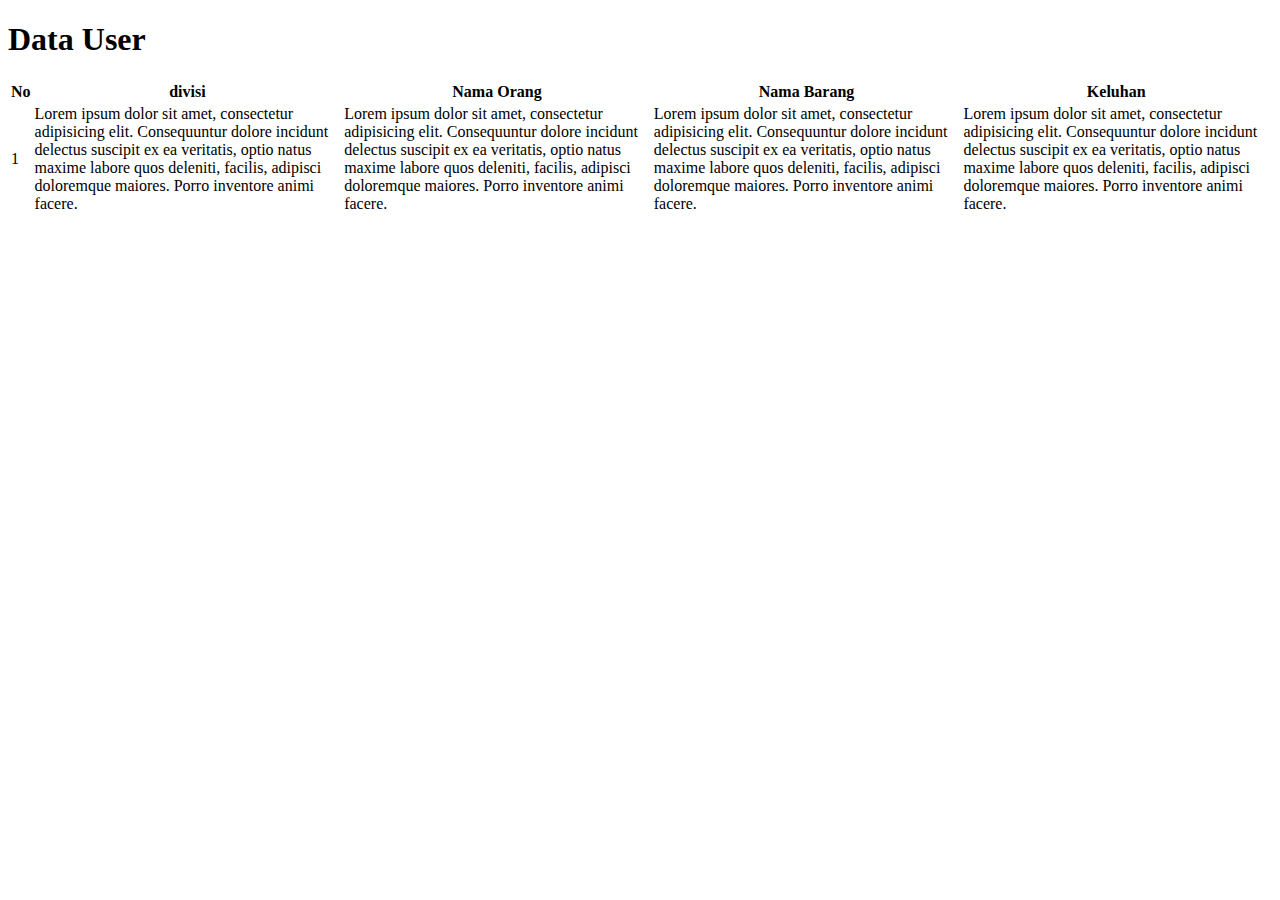
<file: public/index.html>
<!DOCTYPE html>
<html lang="en">
    <head>
        <meta charset="UTF-8" />
        <meta name="viewport" content="width=device-width, initial-scale=1.0" />
        <title>Document</title>
    </head>
    <body>
        <!-- Navbar -->

        <!-- Content -->
        <div
            class="
                d-sm-flex
                align-items-center
                justify-content-center
                mb-4
                mt-3
            "
        >
            <h1 class="h3 mb-0 text-gray-800">Data User</h1>
        </div>
        <div class="container">
            <div class="row">
                <div class="table-responsive col-12 mt-5">
                    <table class="table table-bordered">
                        <thead>
                            <tr>
                                <th>No</th>
                                <th>divisi</th>
                                <th>Nama Orang</th>
                                <th>Nama Barang</th>
                                <th>Keluhan</th>
                            </tr>
                        </thead>
                        <tbody>
                            <tr>
                                <td>1</td>
                                <td>
                                    Lorem ipsum dolor sit amet, consectetur
                                    adipisicing elit. Consequuntur dolore
                                    incidunt delectus suscipit ex ea veritatis,
                                    optio natus maxime labore quos deleniti,
                                    facilis, adipisci doloremque maiores. Porro
                                    inventore animi facere.
                                </td>
                                <td>
                                    Lorem ipsum dolor sit amet, consectetur
                                    adipisicing elit. Consequuntur dolore
                                    incidunt delectus suscipit ex ea veritatis,
                                    optio natus maxime labore quos deleniti,
                                    facilis, adipisci doloremque maiores. Porro
                                    inventore animi facere.
                                </td>
                                <td>
                                    Lorem ipsum dolor sit amet, consectetur
                                    adipisicing elit. Consequuntur dolore
                                    incidunt delectus suscipit ex ea veritatis,
                                    optio natus maxime labore quos deleniti,
                                    facilis, adipisci doloremque maiores. Porro
                                    inventore animi facere.
                                </td>
                                <td>
                                    Lorem ipsum dolor sit amet, consectetur
                                    adipisicing elit. Consequuntur dolore
                                    incidunt delectus suscipit ex ea veritatis,
                                    optio natus maxime labore quos deleniti,
                                    facilis, adipisci doloremque maiores. Porro
                                    inventore animi facere.
                                </td>
                            </tr>
                        </tbody>
                    </table>
                </div>
            </div>
        </div>

        <script>
            $(document).ready(function () {
                $(".datepicker").datepicker({
                    uiLibrary: "bootstrap4",
                    icons: {
                        rightIcon: '<img src="asset/images/ic_doe.png" />',
                    },
                });
            });
        </script>
    </body>
</html>
</file>
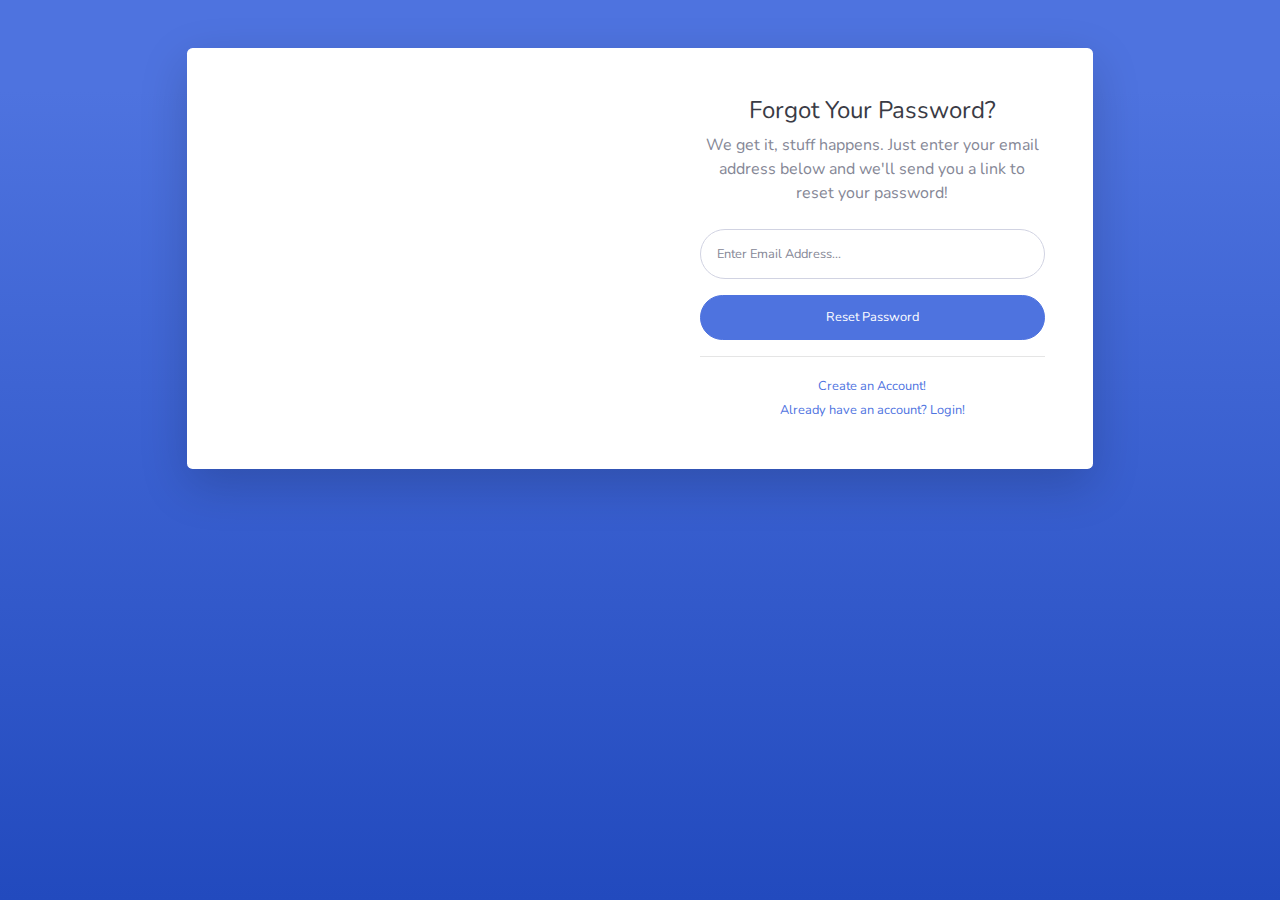
<file: public/admin/startbootstrap-sb-admin-2-gh-pages/forgot-password.html>
<!DOCTYPE html>
<html lang="en">

<head>

  <meta charset="utf-8">
  <meta http-equiv="X-UA-Compatible" content="IE=edge">
  <meta name="viewport" content="width=device-width, initial-scale=1, shrink-to-fit=no">
  <meta name="description" content="">
  <meta name="author" content="">

  <title>SB Admin 2 - Forgot Password</title>

  <!-- Custom fonts for this template-->
  <link href="vendor/fontawesome-free/css/all.min.css" rel="stylesheet" type="text/css">
  <link href="https://fonts.googleapis.com/css?family=Nunito:200,200i,300,300i,400,400i,600,600i,700,700i,800,800i,900,900i" rel="stylesheet">

  <!-- Custom styles for this template-->
  <link href="css/sb-admin-2.min.css" rel="stylesheet">

</head>

<body class="bg-gradient-primary">

  <div class="container">

    <!-- Outer Row -->
    <div class="row justify-content-center">

      <div class="col-xl-10 col-lg-12 col-md-9">

        <div class="card o-hidden border-0 shadow-lg my-5">
          <div class="card-body p-0">
            <!-- Nested Row within Card Body -->
            <div class="row">
              <div class="col-lg-6 d-none d-lg-block bg-password-image"></div>
              <div class="col-lg-6">
                <div class="p-5">
                  <div class="text-center">
                    <h1 class="h4 text-gray-900 mb-2">Forgot Your Password?</h1>
                    <p class="mb-4">We get it, stuff happens. Just enter your email address below and we'll send you a link to reset your password!</p>
                  </div>
                  <form class="user">
                    <div class="form-group">
                      <input type="email" class="form-control form-control-user" id="exampleInputEmail" aria-describedby="emailHelp" placeholder="Enter Email Address...">
                    </div>
                    <a href="login.html" class="btn btn-primary btn-user btn-block">
                      Reset Password
                    </a>
                  </form>
                  <hr>
                  <div class="text-center">
                    <a class="small" href="register.html">Create an Account!</a>
                  </div>
                  <div class="text-center">
                    <a class="small" href="login.html">Already have an account? Login!</a>
                  </div>
                </div>
              </div>
            </div>
          </div>
        </div>

      </div>

    </div>

  </div>

  <!-- Bootstrap core JavaScript-->
  <script src="vendor/jquery/jquery.min.js"></script>
  <script src="vendor/bootstrap/js/bootstrap.bundle.min.js"></script>

  <!-- Core plugin JavaScript-->
  <script src="vendor/jquery-easing/jquery.easing.min.js"></script>

  <!-- Custom scripts for all pages-->
  <script src="js/sb-admin-2.min.js"></script>

</body>

</html>
</file>
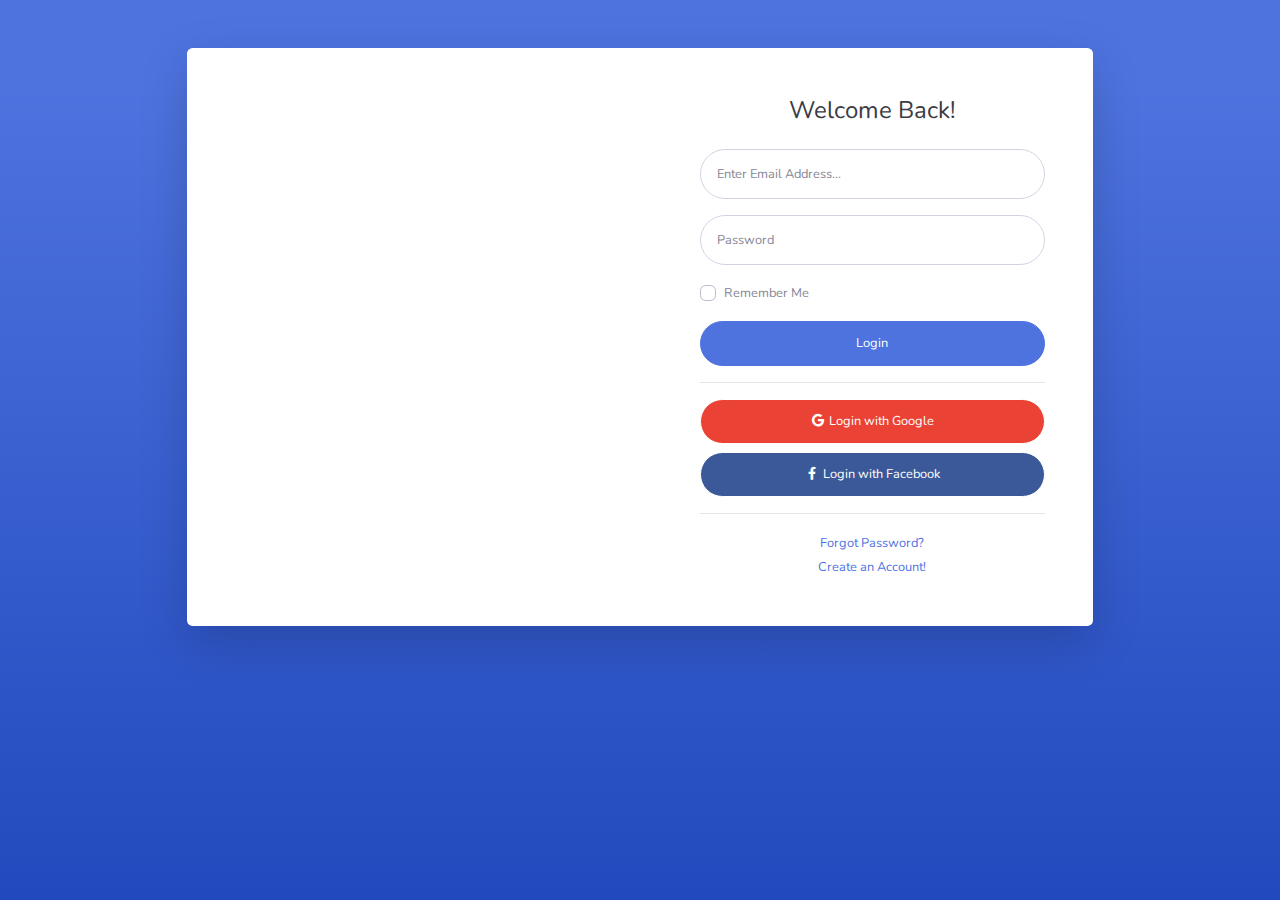
<file: public/admin/startbootstrap-sb-admin-2-gh-pages/login.html>
<!DOCTYPE html>
<html lang="en">

<head>

  <meta charset="utf-8">
  <meta http-equiv="X-UA-Compatible" content="IE=edge">
  <meta name="viewport" content="width=device-width, initial-scale=1, shrink-to-fit=no">
  <meta name="description" content="">
  <meta name="author" content="">

  <title>SB Admin 2 - Login</title>

  <!-- Custom fonts for this template-->
  <link href="vendor/fontawesome-free/css/all.min.css" rel="stylesheet" type="text/css">
  <link href="https://fonts.googleapis.com/css?family=Nunito:200,200i,300,300i,400,400i,600,600i,700,700i,800,800i,900,900i" rel="stylesheet">

  <!-- Custom styles for this template-->
  <link href="css/sb-admin-2.min.css" rel="stylesheet">

</head>

<body class="bg-gradient-primary">

  <div class="container">

    <!-- Outer Row -->
    <div class="row justify-content-center">

      <div class="col-xl-10 col-lg-12 col-md-9">

        <div class="card o-hidden border-0 shadow-lg my-5">
          <div class="card-body p-0">
            <!-- Nested Row within Card Body -->
            <div class="row">
              <div class="col-lg-6 d-none d-lg-block bg-login-image"></div>
              <div class="col-lg-6">
                <div class="p-5">
                  <div class="text-center">
                    <h1 class="h4 text-gray-900 mb-4">Welcome Back!</h1>
                  </div>
                  <form class="user">
                    <div class="form-group">
                      <input type="email" class="form-control form-control-user" id="exampleInputEmail" aria-describedby="emailHelp" placeholder="Enter Email Address...">
                    </div>
                    <div class="form-group">
                      <input type="password" class="form-control form-control-user" id="exampleInputPassword" placeholder="Password">
                    </div>
                    <div class="form-group">
                      <div class="custom-control custom-checkbox small">
                        <input type="checkbox" class="custom-control-input" id="customCheck">
                        <label class="custom-control-label" for="customCheck">Remember Me</label>
                      </div>
                    </div>
                    <a href="index.html" class="btn btn-primary btn-user btn-block">
                      Login
                    </a>
                    <hr>
                    <a href="index.html" class="btn btn-google btn-user btn-block">
                      <i class="fab fa-google fa-fw"></i> Login with Google
                    </a>
                    <a href="index.html" class="btn btn-facebook btn-user btn-block">
                      <i class="fab fa-facebook-f fa-fw"></i> Login with Facebook
                    </a>
                  </form>
                  <hr>
                  <div class="text-center">
                    <a class="small" href="forgot-password.html">Forgot Password?</a>
                  </div>
                  <div class="text-center">
                    <a class="small" href="register.html">Create an Account!</a>
                  </div>
                </div>
              </div>
            </div>
          </div>
        </div>

      </div>

    </div>

  </div>

  <!-- Bootstrap core JavaScript-->
  <script src="vendor/jquery/jquery.min.js"></script>
  <script src="vendor/bootstrap/js/bootstrap.bundle.min.js"></script>

  <!-- Core plugin JavaScript-->
  <script src="vendor/jquery-easing/jquery.easing.min.js"></script>

  <!-- Custom scripts for all pages-->
  <script src="js/sb-admin-2.min.js"></script>

</body>

</html>
</file>
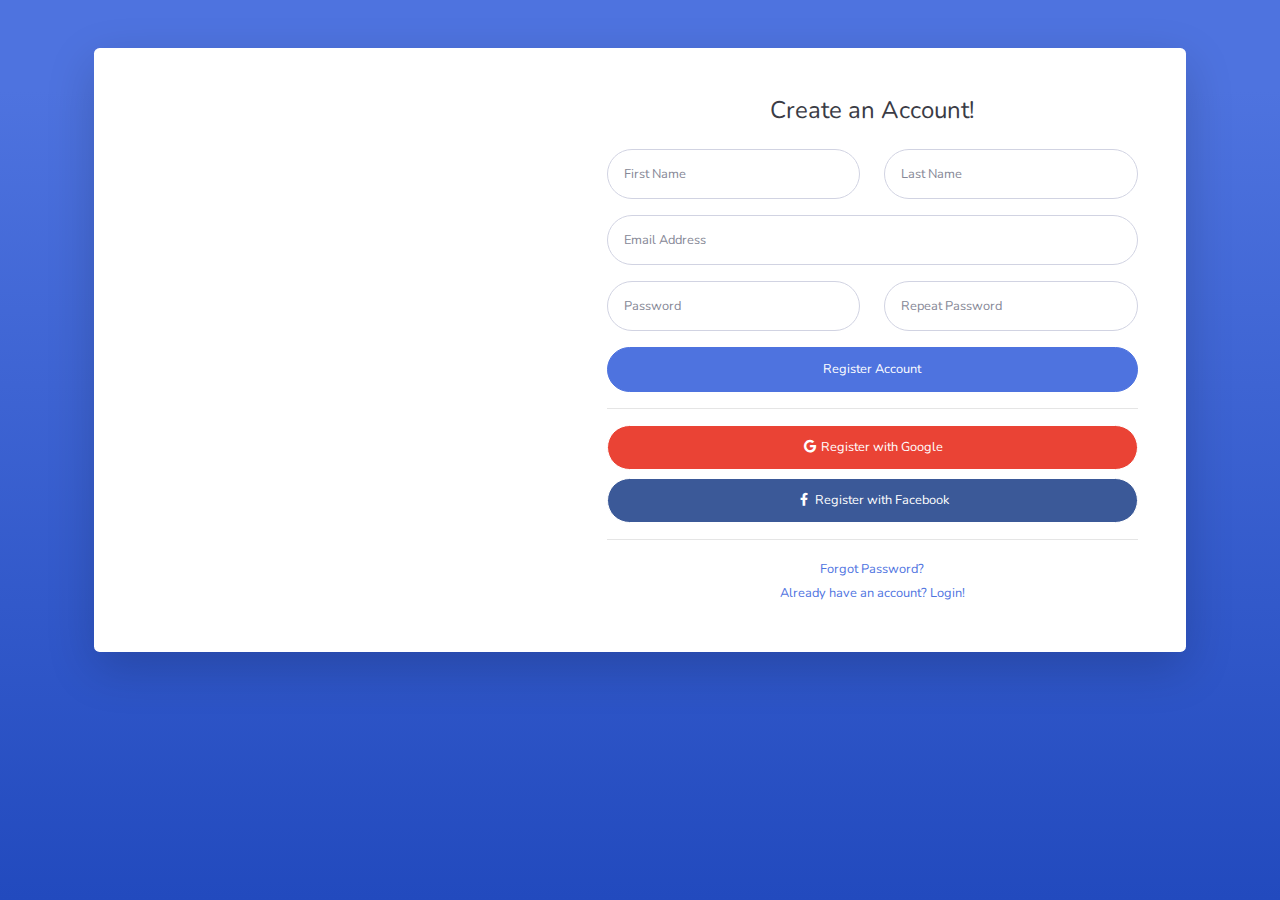
<file: public/admin/startbootstrap-sb-admin-2-gh-pages/register.html>
<!DOCTYPE html>
<html lang="en">

<head>

  <meta charset="utf-8">
  <meta http-equiv="X-UA-Compatible" content="IE=edge">
  <meta name="viewport" content="width=device-width, initial-scale=1, shrink-to-fit=no">
  <meta name="description" content="">
  <meta name="author" content="">

  <title>SB Admin 2 - Register</title>

  <!-- Custom fonts for this template-->
  <link href="vendor/fontawesome-free/css/all.min.css" rel="stylesheet" type="text/css">
  <link href="https://fonts.googleapis.com/css?family=Nunito:200,200i,300,300i,400,400i,600,600i,700,700i,800,800i,900,900i" rel="stylesheet">

  <!-- Custom styles for this template-->
  <link href="css/sb-admin-2.min.css" rel="stylesheet">

</head>

<body class="bg-gradient-primary">

  <div class="container">

    <div class="card o-hidden border-0 shadow-lg my-5">
      <div class="card-body p-0">
        <!-- Nested Row within Card Body -->
        <div class="row">
          <div class="col-lg-5 d-none d-lg-block bg-register-image"></div>
          <div class="col-lg-7">
            <div class="p-5">
              <div class="text-center">
                <h1 class="h4 text-gray-900 mb-4">Create an Account!</h1>
              </div>
              <form class="user">
                <div class="form-group row">
                  <div class="col-sm-6 mb-3 mb-sm-0">
                    <input type="text" class="form-control form-control-user" id="exampleFirstName" placeholder="First Name">
                  </div>
                  <div class="col-sm-6">
                    <input type="text" class="form-control form-control-user" id="exampleLastName" placeholder="Last Name">
                  </div>
                </div>
                <div class="form-group">
                  <input type="email" class="form-control form-control-user" id="exampleInputEmail" placeholder="Email Address">
                </div>
                <div class="form-group row">
                  <div class="col-sm-6 mb-3 mb-sm-0">
                    <input type="password" class="form-control form-control-user" id="exampleInputPassword" placeholder="Password">
                  </div>
                  <div class="col-sm-6">
                    <input type="password" class="form-control form-control-user" id="exampleRepeatPassword" placeholder="Repeat Password">
                  </div>
                </div>
                <a href="login.html" class="btn btn-primary btn-user btn-block">
                  Register Account
                </a>
                <hr>
                <a href="index.html" class="btn btn-google btn-user btn-block">
                  <i class="fab fa-google fa-fw"></i> Register with Google
                </a>
                <a href="index.html" class="btn btn-facebook btn-user btn-block">
                  <i class="fab fa-facebook-f fa-fw"></i> Register with Facebook
                </a>
              </form>
              <hr>
              <div class="text-center">
                <a class="small" href="forgot-password.html">Forgot Password?</a>
              </div>
              <div class="text-center">
                <a class="small" href="login.html">Already have an account? Login!</a>
              </div>
            </div>
          </div>
        </div>
      </div>
    </div>

  </div>

  <!-- Bootstrap core JavaScript-->
  <script src="vendor/jquery/jquery.min.js"></script>
  <script src="vendor/bootstrap/js/bootstrap.bundle.min.js"></script>

  <!-- Core plugin JavaScript-->
  <script src="vendor/jquery-easing/jquery.easing.min.js"></script>

  <!-- Custom scripts for all pages-->
  <script src="js/sb-admin-2.min.js"></script>

</body>

</html>
</file>
